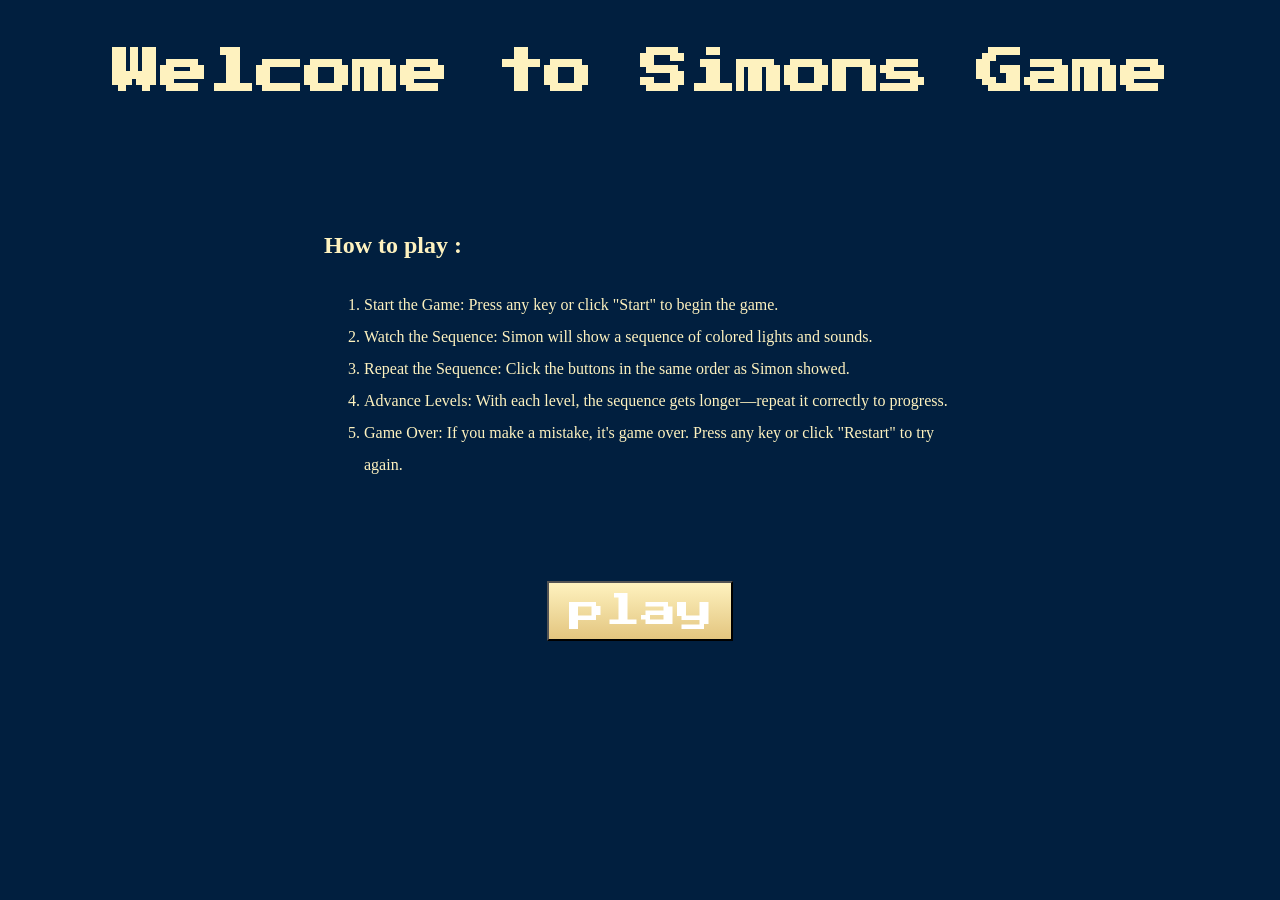
<file: index.html>
<!DOCTYPE html>
<html lang="en">
<head>
    <meta charset="UTF-8">
    <meta name="viewport" content="width=device-width, initial-scale=1.0">
    <title>Document</title>
    <link rel="stylesheet" href="styles.css">
  <link href="https://fonts.googleapis.com/css?family=Press+Start+2P" rel="stylesheet">
</head>
<body>
    
</body>
</html><!DOCTYPE html>
<html lang="en" dir="ltr">

<head>
  <meta charset="utf-8">
  <title>Simon</title>
  <link rel="stylesheet" href="styles.css">
  <link href="https://fonts.googleapis.com/css?family=Press+Start+2P" rel="stylesheet">
  <script src="https://ajax.googleapis.com/ajax/libs/jquery/3.7.1/jquery.min.js"></script>

</head>

<body>
 <h1 class="wel">Welcome to Simons Game</h1>
 <div class="instructions">
 <h2>How to play :</h2>
 <ol >
    <li>Start the Game: Press any key or click "Start" to begin the game.</li>
    <li>Watch the Sequence: Simon will show a sequence of colored lights and sounds.</li>
    <li>Repeat the Sequence: Click the buttons in the same order as Simon showed.</li>
    <li>Advance Levels: With each level, the sequence gets longer—repeat it correctly to progress.</li>
    <li>Game Over: If you make a mistake, it's game over. Press any key or click "Restart" to try again.</li>
    
 </ol>
</div>
<button class="bot">play</button>
<script>
    $(document).ready(function() {
        $(".bot").click(function() {
            window.location.href = "game.html"; 
        });
    });
    
  </script>
</body>

</html>
</file>
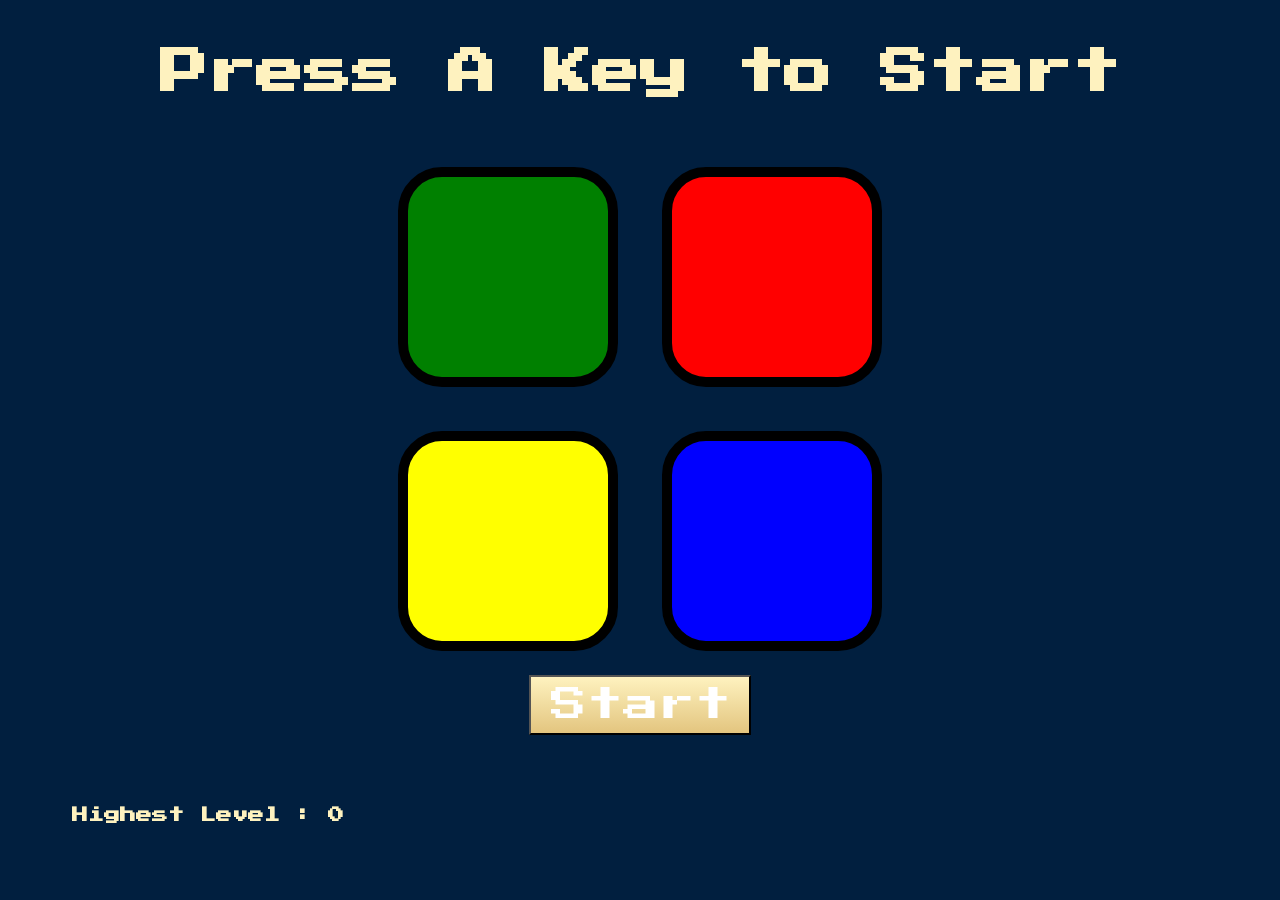
<file: game.html>
<!DOCTYPE html>
<html lang="en" dir="ltr">

<head>
  <meta charset="utf-8">
  <title>Simon</title>
  <link rel="stylesheet" href="styles.css">
  <link href="https://fonts.googleapis.com/css?family=Press+Start+2P" rel="stylesheet">
</head>

<body>
  <h1 id="level-title">Press A Key to Start</h1>
  <div class="container">
    <div class="row">

      <div type="button" id="green" class="btn green">

      </div>

      <div type="button" id="red" class="btn red">

      </div>
    </div>

    <div class="row">

      <div type="button" id="yellow" class="btn yellow">

      </div>
      <div type="button" id="blue" class="btn blue">

      </div>

    </div>

  </div>
  <button class="bttn">Start</button>
  <h4>Highest Level : 0 </h4>
  <script src="https://ajax.googleapis.com/ajax/libs/jquery/3.7.1/jquery.min.js"></script>

<script src="game.js"></script>
</body>

</html>
</file>
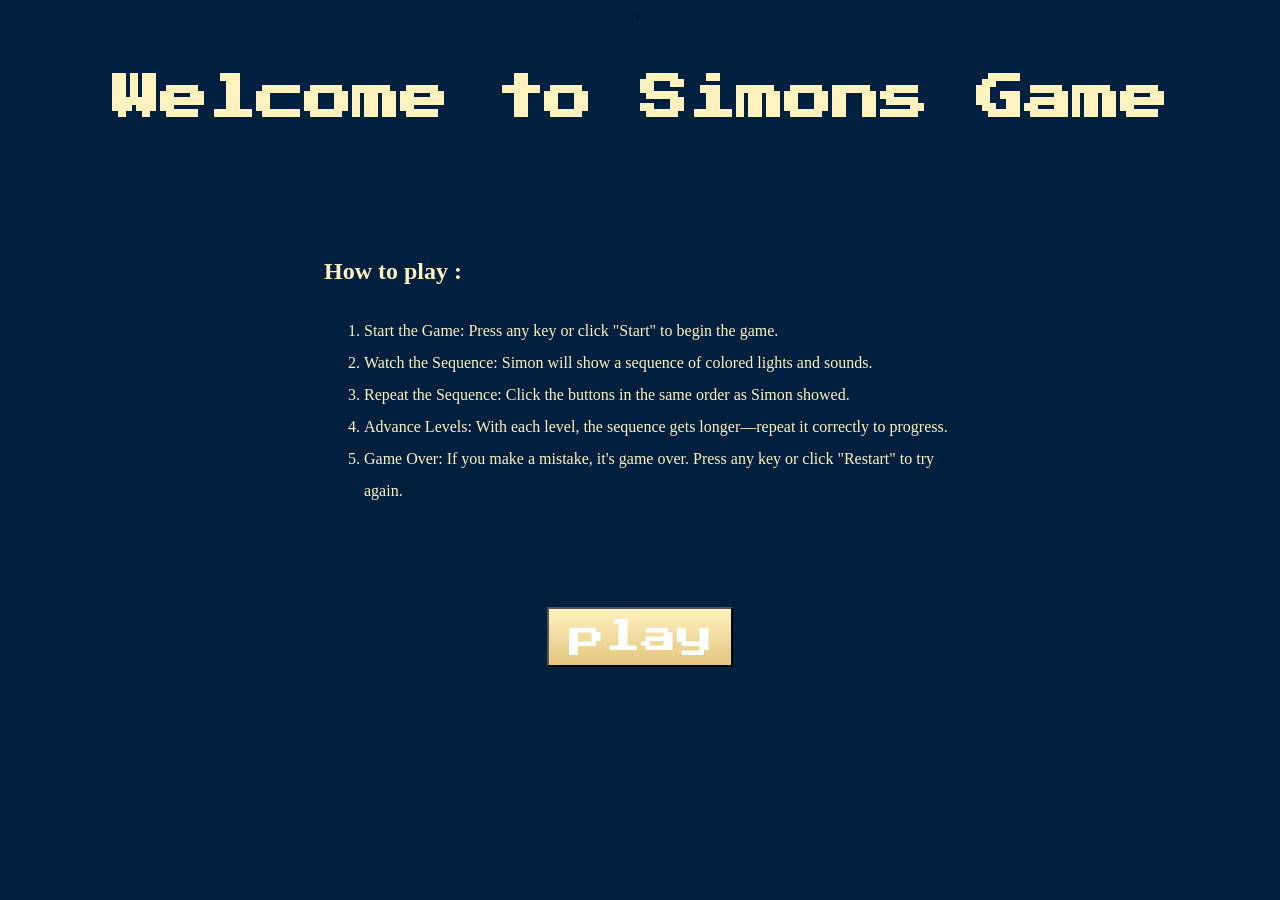
<file: istructions.html>
<!DOCTYPE html>
<html lang="en">
<head>
    <meta charset="UTF-8">
    <meta name="viewport" content="width=device-width, initial-scale=1.0">
    <title>Document</title>
    <
</head>
<body>
    
</body>
</html><!DOCTYPE html>
<html lang="en" dir="ltr">

<head>
  <meta charset="utf-8">
  <title>Simon</title>
  <link rel="stylesheet" href="styles.css">
  <link href="https://fonts.googleapis.com/css?family=Press+Start+2P" rel="stylesheet">
  <script src="https://ajax.googleapis.com/ajax/libs/jquery/3.7.1/jquery.min.js"></script>

</head>

<body>
 <h1 class="wel">Welcome to Simons Game</h1>
 <div class="instructions">
 <h2>How to play :</h2>
 <ol >
    <li>Start the Game: Press any key or click "Start" to begin the game.</li>
    <li>Watch the Sequence: Simon will show a sequence of colored lights and sounds.</li>
    <li>Repeat the Sequence: Click the buttons in the same order as Simon showed.</li>
    <li>Advance Levels: With each level, the sequence gets longer—repeat it correctly to progress.</li>
    <li>Game Over: If you make a mistake, it's game over. Press any key or click "Restart" to try again.</li>
    
 </ol>
</div>
<button class="bot">play</button>
<script>
    $(document).ready(function() {
        $(".bot").click(function() {
            window.location.href = "index.html"; 
        });
    });
    
  </script>
</body>

</html>
</file>
<file: styles.css>
body {
  text-align: center;
  background-color: #011F3F;
}

#level-title {
  font-family: 'Press Start 2P', cursive;
  font-size: 3rem;
  margin:  2%;
  color: #FEF2BF;
  line-height: 2;
}
h4{
  position: absolute;
  font-family: 'Press Start 2P', cursive;
  margin: 5%;
  color: #FEF2BF;
  line-height: 2;
}

.container {
  display:inline;
  width: 50%;
  margin: auto;

}

.btn {
  margin: 20px;
  display: inline-flex;
  height: 200px;
  width: 200px;
  border: 10px solid black;
  border-radius: 20%;
}
.row{
   margin-right:0;
}
.game-over {
  background-color: red;
  opacity: 1;
}

.red {
  background-color: red;
}

.green {
  background-color: green;
}

.blue {
  background-color: blue;
}

.yellow {
  background-color: yellow;
}

.pressed {
  box-shadow: 0 0 20px white;
  background-color: grey;
}
.bttn {
  background: #FEF2BF;
  background-image: -webkit-linear-gradient(top, #FEF2BF, #e3c57f);
  -moz-border-radius: 28;
  border-radius: 0;
  font-family: 'Press Start 2P', cursive;
  color: #ffffff;
  font-size: 36px;
  padding: 10px 18px 10px 20px;
  text-decoration: none;
}

.bttn:hover {
  background: #f2f0d3;
  background-image: -webkit-linear-gradient(top, #f2f0d3, #eef0da);
  text-decoration: none;
}
.wel{
  font-family: 'Press Start 2P', cursive;
  font-size: 3rem;
  margin:  2%;
  color: #FEF2BF;
  line-height: 2;
}
.instructions{
  width: 50%;
  margin: 100px auto 100px auto;
  text-align: left;
  line-height: 2;
  color: #FEF2BF;
}
.bot{
  background: #02380a;
  background-image: -webkit-linear-gradient(top, #FEF2BF, #e3c57f);
  -moz-border-radius: 28;
  border-radius: 0;
  font-family: 'Press Start 2P', cursive;
  color: #ffffff;
  font-size: 36px;
  padding: 10px 18px 10px 20px;
  text-decoration: none;
}

.bot:hover {
  background: #f2f0d3;
  background-image: -webkit-linear-gradient(top, #f2f0d3, #eef0da);
  text-decoration: none;
}
</file>
